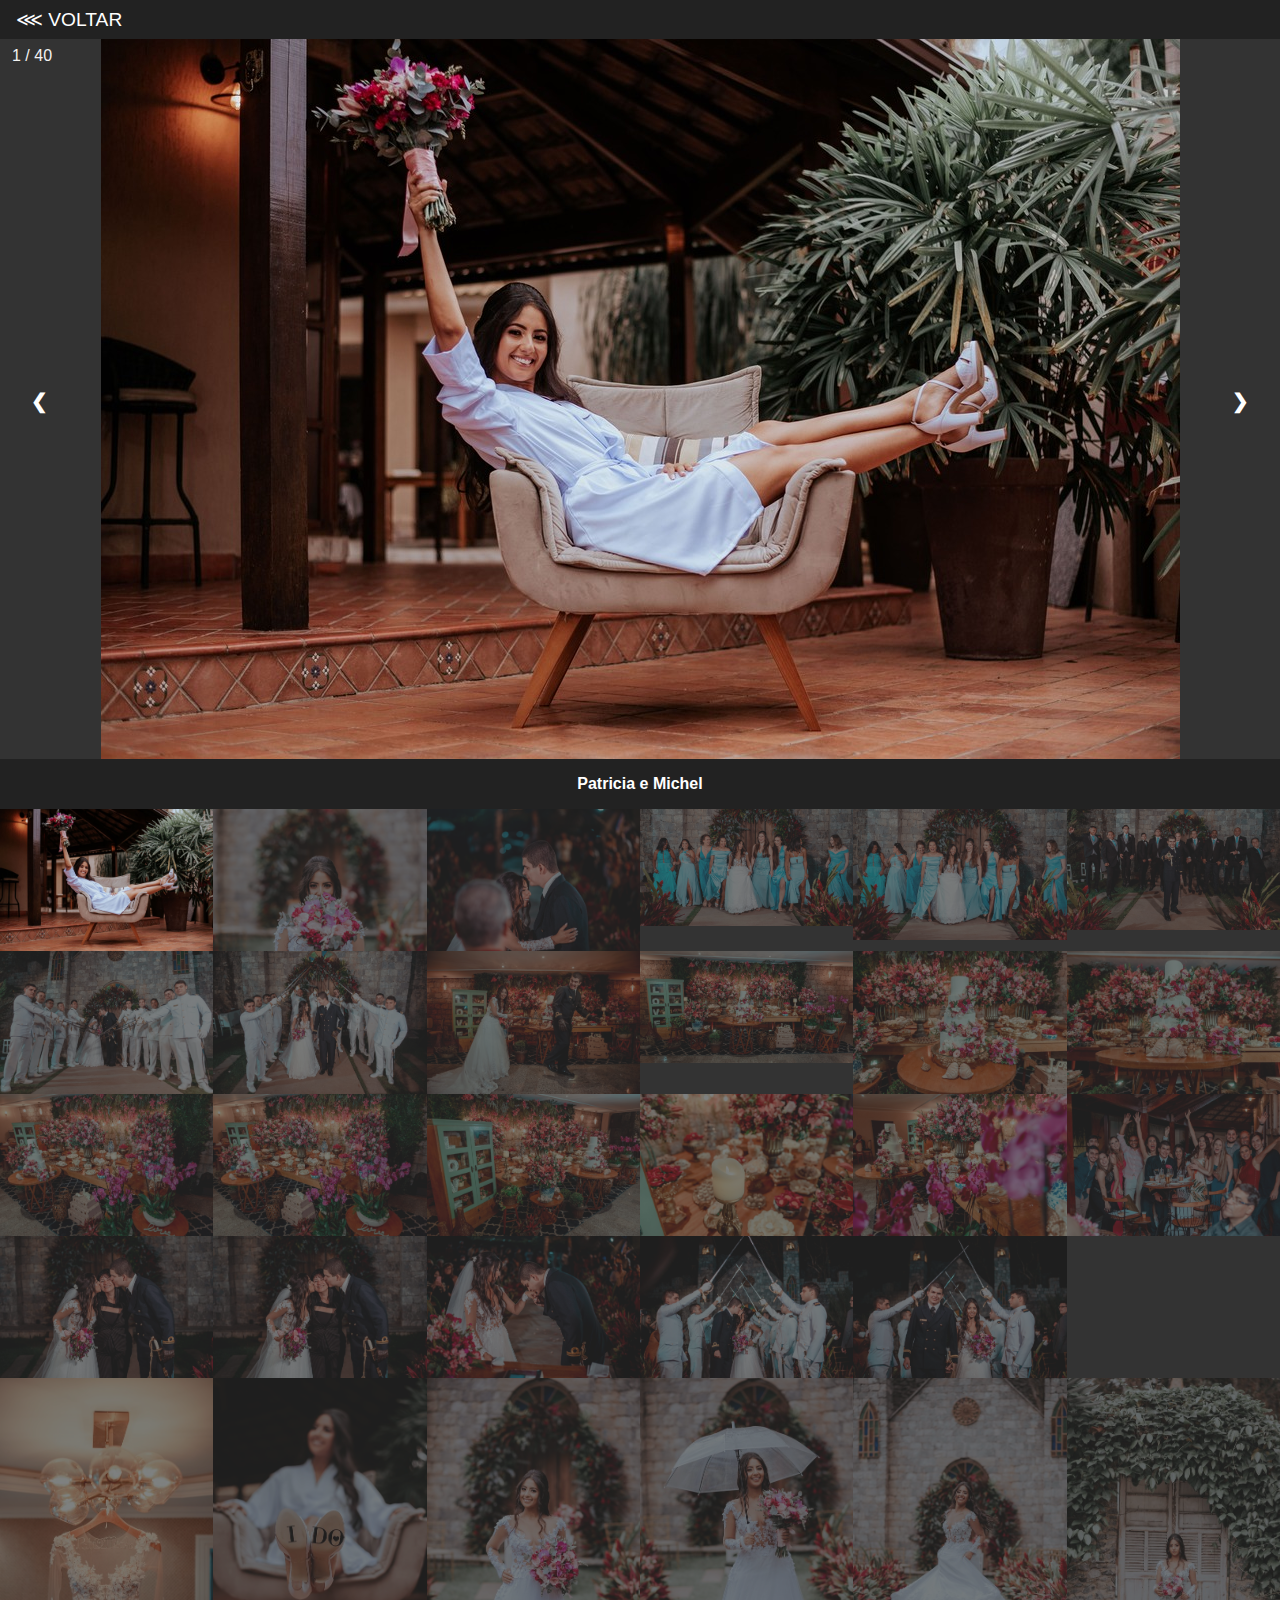
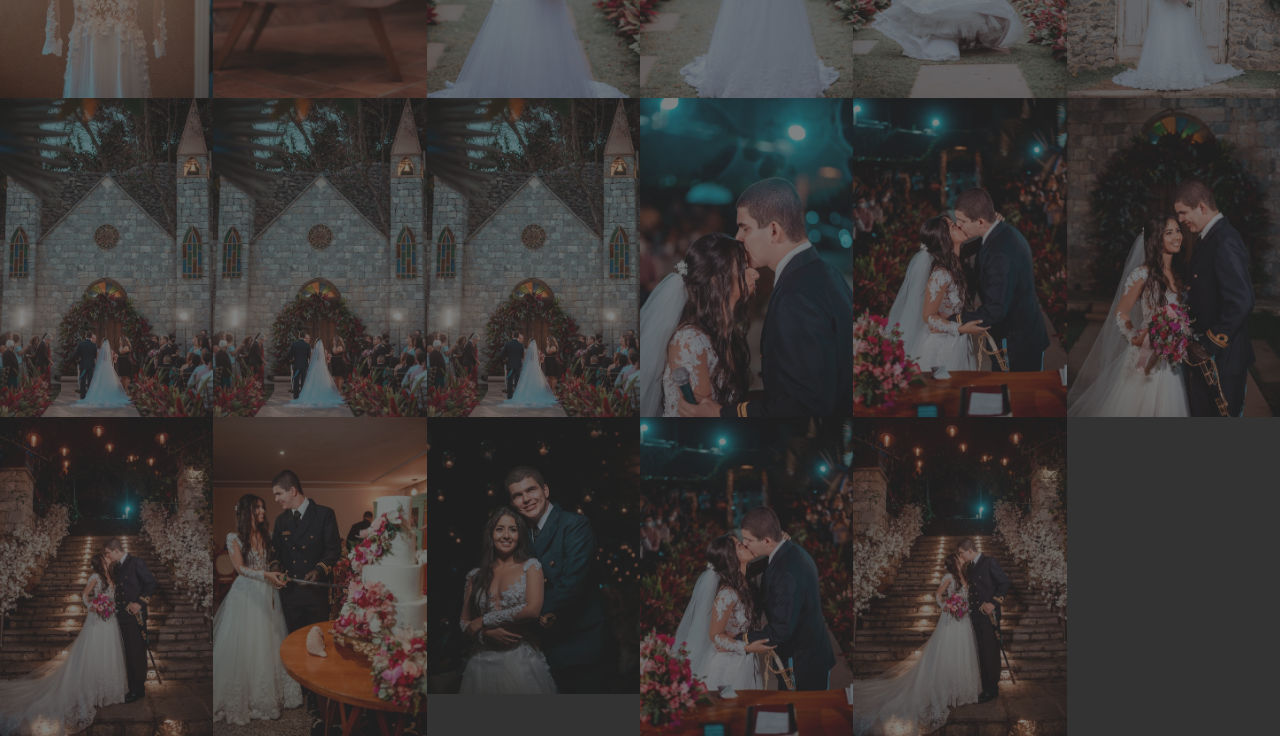
<file: patricia-e-michel.html>
<!DOCTYPE html>
<html lang="pt-BR">
<meta name="viewport" content="width=device-width, initial-scale=1">

<link
  href="https://fonts.googleapis.com/css2?family=Montserrat:wght@900&family=Open+Sans:ital,wght@0,400;0,700;1,400&display=swap"
  rel="stylesheet">

<script src="https://ajax.googleapis.com/ajax/libs/jquery/1.9.1/jquery.min.js"></script>

<link rel="preconnect" href="https://fonts.googleapis.com">
<link rel="preconnect" href="https://fonts.gstatic.com" crossorigin>
<link href="https://fonts.googleapis.com/css2?family=League+Gothic&display=swap" rel="stylesheet">

<link rel="stylesheet" href="assets/albuns/album1/album1.css">
<link rel="stylesheet" href="assets/css/variables.css">

<body>
  <section>

    <aside class="gallery-back">
      <a href="/galeria.html" class="btn btn3">⋘ voltar</a>
    </aside>
    <div class="next-prev">
      <a class="prev" onclick="plusSlides(-1)">❮</a>
      <a class="next" onclick="plusSlides(1)">❯</a>
    </div>
    <div class="container">

      <div class="mySlides">
        <div class="numbertext">1 / 40</div>
        <img src="assets/albuns/album1/1.jpg">
      </div>

      <div class="mySlides">
        <div class="numbertext">2 / 40</div>
        <img src="assets/albuns/album1/2.jpg">
      </div>

      <div class="mySlides">
        <div class="numbertext">3 / 40</div>
        <img src="assets/albuns/album1/3.jpg">
      </div>

      <div class="mySlides">
        <div class="numbertext">4 / 40</div>
        <img src="assets/albuns/album1/4.jpg">
      </div>

      <div class="mySlides">
        <div class="numbertext">5 / 40</div>
        <img src="assets/albuns/album1/5.jpg">
      </div>

      <div class="mySlides">
        <div class="numbertext">6 / 40</div>
        <img src="assets/albuns/album1/6.jpg">
      </div>
      <div class="mySlides">
        <div class="numbertext">7 / 40</div>
        <img src="assets/albuns/album1/7.jpg">
      </div>

      <div class="mySlides">
        <div class="numbertext">8 / 40</div>
        <img src="assets/albuns/album1/8.jpg">
      </div>

      <div class="mySlides">
        <div class="numbertext">9 / 40</div>
        <img src="assets/albuns/album1/9.jpg">
      </div>

      <div class="mySlides">
        <div class="numbertext">10 / 40</div>
        <img src="assets/albuns/album1/10.jpg">
      </div>

      <div class="mySlides">
        <div class="numbertext">11 / 40</div>
        <img src="assets/albuns/album1/11.jpg">
      </div>

      <div class="mySlides">
        <div class="numbertext">12 / 40</div>
        <img src="assets/albuns/album1/12.jpg">
      </div>

      <div class="mySlides">
        <div class="numbertext">13 / 40</div>
        <img src="assets/albuns/album1/13.jpg">
      </div>

      <div class="mySlides">
        <div class="numbertext">14 / 40</div>
        <img src="assets/albuns/album1/14.jpg">
      </div>

      <div class="mySlides">
        <div class="numbertext">15 / 40</div>
        <img src="assets/albuns/album1/15.jpg">
      </div>

      <div class="mySlides">
        <div class="numbertext">16 / 40</div>
        <img src="assets/albuns/album1/16.jpg">
      </div>
      <div class="mySlides">
        <div class="numbertext">17 / 40</div>
        <img src="assets/albuns/album1/17.jpg">
      </div>

      <div class="mySlides">
        <div class="numbertext">18 / 40</div>
        <img src="assets/albuns/album1/18.jpg">
      </div>

      <div class="mySlides">
        <div class="numbertext">19 / 40</div>
        <img src="assets/albuns/album1/19.jpg">
      </div>

      <div class="mySlides">
        <div class="numbertext">20 / 40</div>
        <img src="assets/albuns/album1/20.jpeg">
      </div>
      <div class="mySlides">
        <div class="numbertext">21 / 40</div>
        <img src="assets/albuns/album1/21.jpg">
      </div>

      <div class="mySlides">
        <div class="numbertext">22 / 40</div>
        <img src="assets/albuns/album1/22.jpg">
      </div>

      <div class="mySlides">
        <div class="numbertext">23 / 40</div>
        <img src="assets/albuns/album1/23.jpg">
      </div>

      <div class="mySlides">
        <div class="numbertext">24 / 40</div>
        <img src="assets/albuns/album1/24.jpg">
      </div>

      <div class="mySlides">
        <div class="numbertext">25 / 40</div>
        <img src="assets/albuns/album1/25.jpg">
      </div>

      <div class="mySlides">
        <div class="numbertext">26 / 40</div>
        <img src="assets/albuns/album1/26.jpg">
      </div>
      <div class="mySlides">
        <div class="numbertext">27 / 40</div>
        <img src="assets/albuns/album1/27.jpg">
      </div>

      <div class="mySlides">
        <div class="numbertext">28 / 40</div>
        <img src="assets/albuns/album1/28.jpg">
      </div>

      <div class="mySlides">
        <div class="numbertext">29 / 40</div>
        <img src="assets/albuns/album1/29.jpg">
      </div>

      <div class="mySlides">
        <div class="numbertext">30 / 40</div>
        <img src="assets/albuns/album1/30.jpg">
      </div>
      <div class="mySlides">
        <div class="numbertext">31 / 40</div>
        <img src="assets/albuns/album1/31.jpg">
      </div>

      <div class="mySlides">
        <div class="numbertext">32 / 40</div>
        <img src="assets/albuns/album1/32.jpg">
      </div>

      <div class="mySlides">
        <div class="numbertext">33 / 40</div>
        <img src="assets/albuns/album1/33.jpg">
      </div>

      <div class="mySlides">
        <div class="numbertext">34 / 40</div>
        <img src="assets/albuns/album1/34.jpg">
      </div>

      <div class="mySlides">
        <div class="numbertext">35 / 40</div>
        <img src="assets/albuns/album1/35.jpg">
      </div>

      <div class="mySlides">
        <div class="numbertext">36 / 40</div>
        <img src="assets/albuns/album1/36.jpg">
      </div>
      <div class="mySlides">
        <div class="numbertext">37 / 40</div>
        <img src="assets/albuns/album1/37.jpg">
      </div>

      <div class="mySlides">
        <div class="numbertext">38 / 40</div>
        <img src="assets/albuns/album1/38.jpg">
      </div>

      <div class="mySlides">
        <div class="numbertext">39 / 40</div>
        <img src="assets/albuns/album1/39.jpeg">
      </div>

      <div class="mySlides">
        <div class="numbertext">40 / 40</div>
        <img src="assets/albuns/album1/40.jpeg">
      </div>


    </div>


    <!-- <div class="middle">
  <a href="" class="btn btn3">⋘ Albuns</a>
</div> -->

    <div class="caption-container">
      <p id="caption"></p>
    </div>

    <div class="row">
      <div class="column">
        <a href="#">
          <img class="demo cursor" src="assets/albuns/album1/1.jpg" onclick="currentSlide(1)" alt="Patricia e Michel">
        </a>
      </div>
      <div class="column">
        <a href="#">
        <img class="demo cursor" src="assets/albuns/album1/2.jpg" onclick="currentSlide(2)" alt="Patricia e Michel">
      </a>
      </div>
      <div class="column">
        <a href="#">
        <img class="demo cursor" src="assets/albuns/album1/3.jpg" onclick="currentSlide(3)" alt="Patricia e Michel">
      </a>
      </div>
      <div class="column">
        <a href="#">
        <img class="demo cursor" src="assets/albuns/album1/4.jpg" onclick="currentSlide(4)" alt="Patricia e Michel">
        </a>
      </div>
      <div class="column">
        <a href="#">
          <img class="demo cursor" src="assets/albuns/album1/5.jpg" onclick="currentSlide(5)" alt="Patricia e Michel">
        </a>
      </div>
      <div class="column">
        <a href="#">
          <img class="demo cursor" src="assets/albuns/album1/6.jpg" onclick="currentSlide(6)" alt="Patricia e Michel">
        </a>
      </div>
      <div class="column">
        <a href="#">
          <img class="demo cursor" src="assets/albuns/album1/7.jpg" onclick="currentSlide(7)" alt="Patricia e Michel">
        </a>
      </div>
      <div class="column">
        <a href="#">
          <img class="demo cursor" src="assets/albuns/album1/8.jpg" onclick="currentSlide(8)" alt="Patricia e Michel">
        </a>
      </div>
      <div class="column">
        <a href="#">
          <img class="demo cursor" src="assets/albuns/album1/9.jpg" onclick="currentSlide(9)" alt="Patricia e Michel">
        </a>
      </div>
      <div class="column">
        <a href="#">
          <img class="demo cursor" src="assets/albuns/album1/10.jpg" onclick="currentSlide(10)" alt="Patricia e Michel">
        </a>
      </div>
      <div class="column">
        <a href="#">
          <img class="demo cursor" src="assets/albuns/album1/11.jpg" onclick="currentSlide(11)" alt="Patricia e Michel">
        </a>
      </div>
      <div class="column">
        <a href="#">
          <img class="demo cursor" src="assets/albuns/album1/12.jpg" onclick="currentSlide(12)" alt="Patricia e Michel">
        </a>
      </div>
      <div class="column">
        <a href="#">
          <img class="demo cursor" src="assets/albuns/album1/13.jpg" onclick="currentSlide(13)" alt="Patricia e Michel">
        </a>
      </div>
      <div class="column">
        <a href="#">
          <img class="demo cursor" src="assets/albuns/album1/14.jpg" onclick="currentSlide(14)" alt="Patricia e Michel">
        </a>
      </div>
      <div class="column">
        <a href="#">
          <img class="demo cursor" src="assets/albuns/album1/15.jpg" onclick="currentSlide(15)" alt="Patricia e Michel">
        </a>
      </div>
      <div class="column">
        <a href="#">
          <img class="demo cursor" src="assets/albuns/album1/16.jpg" onclick="currentSlide(16)" alt="Patricia e Michel">
        </a>
      </div>
      <div class="column">
        <a href="#">
          <img class="demo cursor" src="assets/albuns/album1/17.jpg" onclick="currentSlide(17)" alt="Patricia e Michel">
        </a>
      </div>
      <div class="column">
        <a href="#">
          <img class="demo cursor" src="assets/albuns/album1/18.jpg" onclick="currentSlide(18)" alt="Patricia e Michel">
        </a>
      </div>
      <div class="column">
        <a href="#">
          <img class="demo cursor" src="assets/albuns/album1/19.jpg" onclick="currentSlide(19)" alt="Patricia e Michel">
        </a>
      </div>
      <div class="column">
        <a href="#">
          <img class="demo cursor" src="assets/albuns/album1/20.jpeg" onclick="currentSlide(20)" alt="Patricia e Michel">
        </a>
      </div>
      <div class="column">
        <a href="#">
          <img class="demo cursor" src="assets/albuns/album1/21.jpg" onclick="currentSlide(21)" alt="Patricia e Michel">
        </a>
      </div>
      <div class="column">
        <a href="#">
          <img class="demo cursor" src="assets/albuns/album1/22.jpg" onclick="currentSlide(22)" alt="Patricia e Michel">
        </a>
      </div>
      <div class="column">
        <a href="#">
          <img class="demo cursor" src="assets/albuns/album1/23.jpg" onclick="currentSlide(23)" alt="Patricia e Michel">
        </a>
      </div>
      <div></div>
      <div class="column">
        <a href="#">
          <img class="demo cursor" src="assets/albuns/album1/24.jpg" onclick="currentSlide(24)" alt="Patricia e Michel">
        </a>
      </div>
      <div class="column">
        <a href="#">
          <img class="demo cursor" src="assets/albuns/album1/25.jpg" onclick="currentSlide(25)" alt="Patricia e Michel">
        </a>
      </div>
      <div class="column">
        <a href="#">
          <img class="demo cursor" src="assets/albuns/album1/26.jpg" onclick="currentSlide(26)" alt="Patricia e Michel">
        </a>
      </div>
      <div class="column">
        <a href="#">
          <img class="demo cursor" src="assets/albuns/album1/27.jpg" onclick="currentSlide(27)" alt="Patricia e Michel">
        </a>
      </div>
      <div class="column">
        <a href="#">
          <img class="demo cursor" src="assets/albuns/album1/28.jpg" onclick="currentSlide(28)" alt="Patricia e Michel">
        </a>
      </div>
      <div class="column">
        <a href="#">
          <img class="demo cursor" src="assets/albuns/album1/29.jpg" onclick="currentSlide(29)" alt="Patricia e Michel">
        </a>
      </div>
      <div class="column">
        <a href="#">
          <img class="demo cursor" src="assets/albuns/album1/30.jpg" onclick="currentSlide(30)" alt="Patricia e Michel">
        </a>
      </div>
      <div class="column">
        <a href="#">
          <img class="demo cursor" src="assets/albuns/album1/31.jpg" onclick="currentSlide(31)" alt="Patricia e Michel">
        </a>
      </div>
      <div class="column">
        <a href="#">
          <img class="demo cursor" src="assets/albuns/album1/32.jpg" onclick="currentSlide(32)" alt="Patricia e Michel">
        </a>
      </div>
      <div class="column">
        <a href="#">
          <img class="demo cursor" src="assets/albuns/album1/33.jpg" onclick="currentSlide(33)" alt="Patricia e Michel">
        </a>
      </div>
      <div class="column">
        <a href="#">
          <img class="demo cursor" src="assets/albuns/album1/34.jpg" onclick="currentSlide(34)" alt="Patricia e Michel">
        </a>
      </div>
      <div class="column">
        <a href="#">
          <img class="demo cursor" src="assets/albuns/album1/35.jpg" onclick="currentSlide(35)" alt="Patricia e Michel">
        </a>
      </div>
      <div class="column">
        <a href="#">
          <img class="demo cursor" src="assets/albuns/album1/36.jpg" onclick="currentSlide(36)" alt="Patricia e Michel">
        </a>
      </div>
      <div class="column">
        <a href="#">
          <img class="demo cursor" src="assets/albuns/album1/37.jpg" onclick="currentSlide(37)" alt="Patricia e Michel">
        </a>
      </div>
      <div class="column">
        <a href="#">
          <img class="demo cursor" src="assets/albuns/album1/38.jpg" onclick="currentSlide(38)" alt="Patricia e Michel">
        </a>
      </div>
      <div class="column">
        <a href="#">
          <img class="demo cursor" src="assets/albuns/album1/39.jpeg" onclick="currentSlide(39)" alt="Patricia e Michel">
        </a>
      </div>
      <div class="column">
        <a href="#">
          <img class="demo cursor" src="assets/albuns/album1/40.jpeg" onclick="currentSlide(40)" alt="Patricia e Michel">
        </a>
      </div>
    </div>


  </section>

  <script>
    var slideIndex = 1;
    showSlides(slideIndex);

    function plusSlides(n) {
      showSlides(slideIndex += n);
    }

    function currentSlide(n) {
      showSlides(slideIndex = n);
    }

    function showSlides(n) {
      var i;
      var slides = document.getElementsByClassName("mySlides");
      var dots = document.getElementsByClassName("demo");
      var captionText = document.getElementById("caption");
      if (n > slides.length) { slideIndex = 1 }
      if (n < 1) { slideIndex = slides.length }
      for (i = 0; i < slides.length; i++) {
        slides[i].style.display = "none";
      }
      for (i = 0; i < dots.length; i++) {
        dots[i].className = dots[i].className.replace(" active", "");
      }
      slides[slideIndex - 1].style.display = "block";
      dots[slideIndex - 1].className += " active";
      captionText.innerHTML = dots[slideIndex - 1].alt;
    }

    $('body').keyup(function (e) {
      const KEY_LEFT = 37;
      const KEY_RIGHT = 39;
      switch (e.keyCode) {
        case KEY_LEFT: {
          $('.prev').click();
          break;
        }

        case KEY_RIGHT: {
          $('.next').click();
          break;
        }
      }
    });



    // $('.ctn-food').cycle({

    //   fx: 'scrollHorz',
    //   timeout: 0,
    //   prev: ".prev",
    //   next: ".next",
    //   speed: 300,

    //   containerResize: 0,
    //   slideResize: 0,
    //   fit: 1,

    // });


    // $('.ctn-table').cycle({

    //   fx: 'fade',
    //   timeout: 0,
    //   prev: ".prev",
    //   next: ".next",
    //   speed: 500,


    //   containerResize: 0,
    //   slideResize: 0,
    //   fit: 1


    // });

  </script>

</body>

</html>
</file>
<file: assets/albuns/album1/album1.css>
.clearfix::before, clearfix::after {
  content: ' ';
  display: table;
}
.clearfix::after {
  clear: both;
}

body {
  font-family: Arial;
  margin: 0;
}

* {
	box-sizing: border-box;
}

img {
	vertical-align: middle;
    width: 100%;
}
  
.container img {
  object-fit: contain;
  margin: 0 auto;
	vertical-align: middle;
  width: 100%;
  max-width: 1280px;
  max-height: 720px;

}


.container {
  position: relative;
	background-color: rgba(0, 0, 0, 0.8);
}


.mySlides {
  position: relative;
	margin: 0 auto;
	width: 100%;
  display: grid;
  grid-template-columns: repeat(1, 1fr);
}

.mySlides img {
	margin: 0 auto;
  display: grid;
}

.cursor {
  cursor: pointer;
}

.next {
	cursor: pointer;
  width: auto;
  padding: 16px;
  margin-top: -50px;
  color: white;
  font-weight: bold;
  font-size: 20px;
  border-radius: 0 3px 3px 0;
  user-select: none;
  -webkit-user-select: none;
  z-index: 1;
}

.prev {
	cursor: pointer;
  z-index: 1;
  width: auto;
  padding: 16px;
  margin-top: -50px;
  color: white;
  font-weight: bold;
  font-size: 20px;
  border-radius: 0 3px 3px 0;
  user-select: none;
  -webkit-user-select: none;
}

.next-prev {
	position: absolute;
	display: flex;
	justify-content: center;
  padding-top: 15%;
	width: 100%;
  gap: 55%;
}

.next {
	right: 0;
  border-radius: 3px 0 0 3px;
}

.prev:hover,
.next:hover {
  background-color: rgba(0, 0, 0, 0.8);
}

.numbertext {
  color: #f2f2f2;
  font-size: 16px;
  padding: 8px 12px;
  position: absolute;
  top: 0;
}

.caption-container {
	display: flex;
	justify-content: center;
	align-items: center;
  text-align: center;
  background-color: #222;
  padding: 0 30px;
  color: white;
  font-size: 1rem;
  font-weight: bold;
}

.row {
	display: grid;
	grid-template-columns: repeat(6, 1fr);
	width: 100%;
  background-color: rgba(0, 0, 0, 0.8);
  object-fit: fill;
}

.row:after {
	content: "";
  display: table;
  clear: both;
}

.column img {
  width: 100%;
  object-fit: cover;
}

.demo {
  opacity: 0.4;
  object-fit: f;
}

.active,
.demo:hover {
	opacity: 1;
}

.gallery-back {
	padding: 0.3rem;
	z-index: 1;
	background: #222;
	color: white;
	text-decoration: none;
	font-style: none;
	display: flex;
}

.btn {
	transform: translate(0%,0%);
  position: relative;
  display: block;
  color: white;
  font-size: 1.2rem;
  /* font-family: "montserrat"; */
  text-decoration: none;
  margin: 3rem 0;
  /* border: 0.1rem solid rgba(255, 255, 255, 0.713); */
  padding: 0.2rem 0.2rem;
  text-transform: uppercase;
  overflow: hidden;
  transition: 1s all ease;
  margin: 0 0.5rem;
  border-radius: 15px;
	z-index: 1;
}

.btn::before{
  background: #878686;
  content: "";
  position: absolute;
  top: 50%;
  left: 50%;
  transform: translate(-50%,-50%);
  z-index: -1;
  transition: all 0.6s ease;
}

.btn3::before{
  width: 100%;
  height: 0%;
  transform: translate(-50%,-50%);
}
.btn3:hover::before{
  height: 380%;
}

.botton:hover {
  background: rgba(255, 0, 0, 0.274);
  transition: all 300ms ease-in-out;
}

@media (max-width: 1920px) {
  .next-prev {
    padding-top: 20%;
	  width: 100%;
    gap: 70%;
  }
}

@media (max-width: 1700px) {
  .next-prev {
    padding-top: 25%;
    gap: 80%;
  }
}

@media (max-width: 1400px) {
  .next-prev {
    padding-top: 30%;
    gap: 90%;
  }
}

@media (max-width: 1200px) {
	.row {
		display: grid;
		grid-template-columns: repeat(4, 1fr);
		width: 100%;
	}
  .next-prev {
    padding-top: 35%;
  }
}

@media (max-width: 800px) {	
	.row {
	display: grid;
	grid-template-columns: repeat(2, 1fr);
	width: 100%;
	}
  .next-prev {
    padding-top: 35%;
    gap: 80%;
  }
}
</file>
<file: assets/css/variables.css>
:root {
  --primary-color: #000000;
  --white-color: #FFFFFF;
  --light-gray-color: #EEEEEE;
  --gray-color: #333333;
  --a-color: #FFE4CF;
  --b-color: #A67B51;
  --c-color: #BAA386;
  --d-color: #B58D51;
  --e-color: #C7AF85;
  --menu-color: rgb(209, 131, 131);
  --secondary-color: crimson;
  --transparent: rgba(238, 231, 233, 0);
  --gap: 3rem;
  --1-font: 'Architects Daughter', cursive;
  --2-font: 'Caveat', cursive;
  --3-font: 'Dancing Script', cursive;
  --4-font: 'Gloria Hallelujah', cursive;
  --5-font: 'Grape Nuts', cursive;
  --6-font: 'Handlee', cursive;
  --7-font: 'Lobster', cursive;
  --8-font: 'Montserrat', sans-serif;
  --9-font: 'Neucha', cursive;
  --10-font: 'Saira Condensed', sans-serif;
  --11-font: 'Playfair Display', serif;
}
</file>
